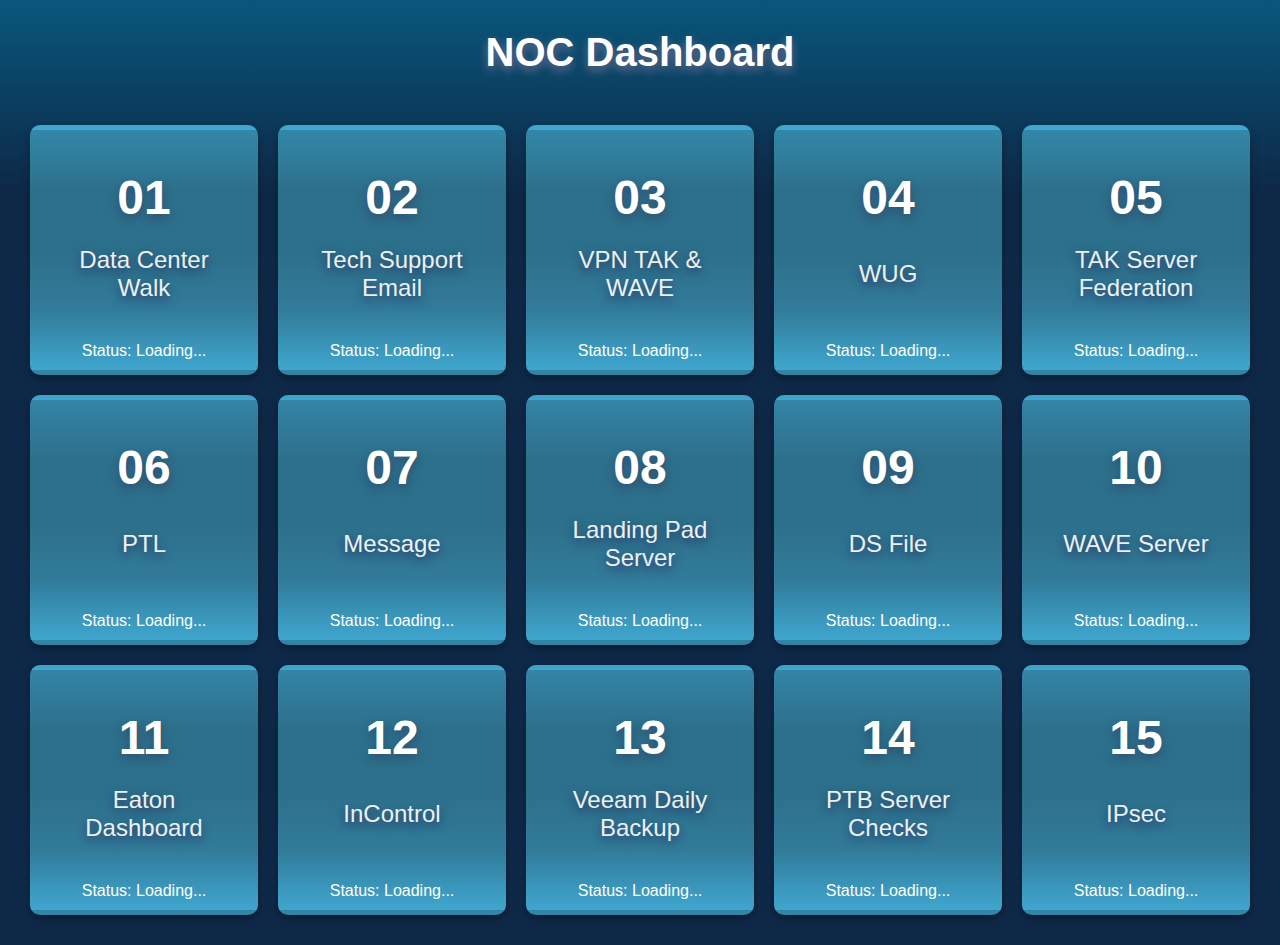
<file: index.html>
<!DOCTYPE html>
<html lang="en">

<head>
  <meta charset="UTF-8">
  <title>NOC Dashboard</title>
  <link rel="icon" type="image/x-icon" href="/images/dave.ico">
  <style>
    /* Existing styles remain unchanged */
    body {
      font-family: Helvetica;
      margin: 30px;
      background-image: linear-gradient(#08577b, #0e2948, #0e2948, #0e2948, #0e2948, #0e2948);
      color: white;
    }

    h1 {
      text-align: center;
      font-size: 40px;
      margin-bottom: 30px;
      text-shadow: 0 4px 10px #736f92;
    }

    .tile-grid {
      display: grid;
      grid-template-columns: repeat(5, 1fr);
      gap: 20px;
      max-width: 2000px;
      margin: 0 auto;
      margin-bottom: 20px;
    }

    .tile {
      background-image: linear-gradient(to bottom, #3a96b8d7, #337d97d7, #337d97d7, #388ba9d7, #49bee8d7);
      min-height: 200px;
      border: 5px solid transparent;
      border-radius: 10px;
      padding: 30px;
      padding-bottom: 10px;
      font-size: 20px;
      text-align: center;
      cursor: pointer;
      transition: background-color 0.3s ease;
      box-shadow: 0 4px 10px rgba(0, 0, 0, 0.3);
      display: flex;
      flex-direction: column;
      justify-content: space-between;
    }

    .tile-title {
      margin: 10px;
      font-size: 3rem;
      font-weight: bold;
      text-shadow: 0 4px 10px #33235273;
    }

    .tile-body {
      font-size: 1.5rem;
      opacity: 0.9;
      vertical-align: middle;
      text-shadow: 0 4px 10px #2a0747a2;
    }

    .tile-status {
      font-size: 1rem;
      padding-top: 30px;
    }

    .tile:hover {
      background-color: #5883a1;
    }

    a {
      text-decoration: none;
      color: inherit;
      display: block;
    }

    .true {
      border-color: #2ecc71;
      box-shadow: 0 0 10px #2ecc71;
      background-color: #2ecc71;
    }

    .bad {
      border-color: #e74c3c;
      box-shadow: 0 0 10px #e74c3c;
      background-color: #e74c3c;
    }

    .false {
      border-color: #f1c40f;
      box-shadow: 0 0 10px #f1c40f;
      background-color: #f1c40f;
    }

    .form-popup {
      display: none;
      position: fixed;
      top: 50%;
      left: 50%;
      transform: translate(-50%, -50%);
      background: white;
      color: black;
      padding: 30px;
      border-radius: 10px;
      width: 800px;
      height: 300px;
      z-index: 999;
      box-shadow: 0 5px 15px rgba(0, 0, 0, 0.4);
    }

    .form-popup h2 {
      margin-top: 0;
      text-align: center;
    }

    .form-popup label {
      display: block;
      margin-top: 15px;
      font-size: 1.1rem;
    }

    .form-popup textarea {
      width: 100%;
      padding: 10px;
      font-size: 1rem;
      margin-top: 5px;
    }

    .form-buttons {
      display: flex;
      justify-content: center;
      gap: 10px;
      margin-top: 20px;
    }

    .form-buttons button {
      padding: 10px 20px;
      font-size: 1rem;
      border: none;
      border-radius: 5px;
      cursor: pointer;
      transition: background-color 0.3s ease;
    }

    .form-buttons .submit {
      background-color: #08577b;
      color: white;
    }

    .form-buttons .submit:hover {
      background-color: #0c729e;
    }

    .form-buttons .close {
      background-color: #ccc;
    }

    .form-buttons .close:hover {
      background-color: #eee;
    }

    #message {
      text-align: center;
      font-weight: bold;
      margin-top: 15px;
    }

    .modal-backdrop {
      display: none;
      position: fixed;
      top: 0;
      left: 0;
      width: 100%;
      height: 100%;
      background: rgba(0, 0, 0, 0.5);
      z-index: 998;
    }
  </style>
</head>

<body>
  <div class="modal-backdrop" id="modalBackdrop"></div>
  <h1>NOC Dashboard</h1>
  <div class="tile-grid" id="tileGrid"></div>

  <!-- Row One -->
  <div class="tile-grid">
    <div class="tile" id="01" onclick="openModal('01', 'Data Center Walk')">
      <div class="tile-title">01</div>
      <div class="tile-body">Data Center Walk</div>
      <div class="tile-status">Status: Loading...</div>
    </div>
    <!-- Other tiles remain the same, update onclick to use openModal -->
    <div class="tile" id="02" onclick="openModal('02', 'Tech Support Email')">
      <div class="tile-title">02</div>
      <div class="tile-body">Tech Support Email</div>
      <div class="tile-status">Status: Loading...</div>
    </div>
    <div class="tile" id="03" onclick="openModal('03', 'VPN TAK & WAVE')">
      <div class="tile-title">03</div>
      <div class="tile-body">VPN TAK & WAVE</div>
      <div class="tile-status">Status: Loading...</div>
    </div>
    <div class="tile" id="04" onclick="openModal('04', 'WUG')">
      <div class="tile-title">04</div>
      <div class="tile-body">WUG</div>
      <div class="tile-status">Status: Loading...</div>
    </div>
    <div class="tile" id="05" onclick="openModal('05', 'TAK Server Federation')">
      <div class="tile-title">05</div>
      <div class="tile-body">TAK Server Federation</div>
      <div class="tile-status">Status: Loading...</div>
    </div>
  </div>

  <!-- Row Two -->
  <div class="tile-grid">
    <div class="tile" id="06" onclick="openModal('06', 'PTL')">
      <div class="tile-title">06</div>
      <div class="tile-body">PTL</div>
      <div class="tile-status">Status: Loading...</div>
    </div>
    <div class="tile" id="07" onclick="openModal('07', 'Message')">
      <div class="tile-title">07</div>
      <div class="tile-body">Message</div>
      <div class="tile-status">Status: Loading...</div>
    </div>
    <div class="tile" id="08" onclick="openModal('08', 'Landing Pad Server')">
      <div class="tile-title">08</div>
      <div class="tile-body">Landing Pad Server</div>
      <div class="tile-status">Status: Loading...</div>
    </div>
    <div class="tile" id="09" onclick="openModal('09', 'DS File')">
      <div class="tile-title">09</div>
      <div class="tile-body">DS File</div>
      <div class="tile-status">Status: Loading...</div>
    </div>
    <div class="tile" id="10" onclick="openModal('10', 'WAVE Server')">
      <div class="tile-title">10</div>
      <div class="tile-body">WAVE Server</div>
      <div class="tile-status">Status: Loading...</div>
    </div>
  </div>

  <!-- Row Three -->
  <div class="tile-grid">
    <div class="tile" id="11" onclick="openModal('11', 'Eaton Dashboard')">
      <div class="tile-title">11</div>
      <div class="tile-body">Eaton Dashboard</div>
      <div class="tile-status">Status: Loading...</div>
    </div>
    <div class="tile" id="12" onclick="openModal('12', 'InControl')">
      <div class="tile-title">12</div>
      <div class="tile-body">InControl</div>
      <div class="tile-status">Status: Loading...</div>
    </div>
    <div class="tile" id="13" onclick="openModal('13', 'Veeam Daily Backup')">
      <div class="tile-title">13</div>
      <div class="tile-body">Veeam Daily Backup</div>
      <div class="tile-status">Status: Loading...</div>
    </div>
    <div class="tile" id="14" onclick="openModal('14', 'PTB Server Checks')">
      <div class="tile-title">14</div>
      <div class="tile-body">PTB Server Checks</div>
      <div class="tile-status">Status: Loading...</div>
    </div>
    <div class="tile" id="15" onclick="openModal('15', 'IPsec')">
      <div class="tile-title">15</div>
      <div class="tile-body">IPsec</div>
      <div class="tile-status">Status: Loading...</div>
    </div>
  </div>

  <!-- Modal Form -->
  <div id="formModal" class="form-popup">
    <form id="modalForm" class="form-container">
      <h2 id="modalTitle">Check</h2>
      <div id="formContent"></div>
      <div class="form-buttons">
        <button type="submit" class="submit">Submit</button>
        <button type="button" class="close" onclick="closeModal()">Close</button>
      </div>
      <div id="message"></div>
    </form>
  </div>

  <script>
    const CSV_URL = "https://docs.google.com/spreadsheets/d/e/2PACX-1vRVOcAqswtmyk_vtsIiOeBy6zwv_jT4pxx_UOBlcsr-n4cxa0PnFluIvTP_E9yXk3nCB-SLWi_cOSiW/pub?output=csv";
    const SCRIPT_URL = "https://script.google.com/macros/s/AKfycbxuQKu1YOgZvkhwhnOTdqAEnUMFCm7SkKziz6iqAU3YF4eyjHKglIONFgYLkMFo6X6-Tw/exec";

    // Function to update tile statuses
    function updateTileStatuses() {
      fetch(CSV_URL)
        .then(response => response.text())
        .then(data => {
          const rows = data.trim().split("\n").slice(1); // Skip header
          rows.forEach(row => {
            const [checkNum, statusRaw, notes, timestamp] = row.split(",");
            const status = statusRaw?.trim().toLowerCase();
            const tileId = `${checkNum.padStart(2, "0")}`;

            const tile = document.getElementById(tileId);
            if (tile) {
              // Remove previous status classes
              tile.classList.remove('true', 'false', 'bad', 'warning');
              // Add new status class
              if (status) tile.classList.add(status);
              const statusDiv = tile.querySelector(".tile-status");
              let statusName = "";
              if (status === "true") statusName = "Complete";
              else if (status === "false") statusName = "Incomplete";
              else if (status === "warning") statusName = "Warning";
              else if (status === "bad") statusName = "Error";
              else statusName = "N/A";
              if (statusDiv) statusDiv.textContent = `Status: ${statusName}`;
            }
          });
        })
        .catch(error => {
          console.error("CSV fetch error:", error);
        });
    }

    // Initial load of tile statuses
    updateTileStatuses();

    // Form content templates
    const formTemplates = {
      // Data Center Walkthrough Check
      '01': `
        <input type="hidden" name="checkNumber" value="01" />
        <div class="form-content">
          <label><input type="checkbox" name="Completed" value="TRUE"> Walkthrough Completed</label>
          <label>Comments:
            <textarea name="Notes" rows="3" style="width:100%;"></textarea>
          </label>
        </div>
      `,
      // Tech Support Email Check
      '02': `
        <input type="hidden" name="checkNumber" value="02" />
        <div class="form-content">
          <label><input type="checkbox" name="Completed" value="TRUE"> Email Check Completed</label>
          <label>Comments:
            <textarea name="Notes" rows="3" style="width:100%;"></textarea>
          </label>
        </div>
      `,
      // VPN TAK & WAVE Check
      '03': `
        <input type="hidden" name="checkNumber" value="03" />
        <div class="form-content">
          <label><input type="checkbox" name="Completed" value="TRUE">Check Completed</label>
          <label>Comments:
            <textarea name="Notes" rows="2" style="width:100%;"></textarea>
          </label>
        </div>
      `,
      // WUG Check
      '04': `
        <input type="hidden" name="checkNumber" value="04" />
        <div class="form-content">
          <label><input type="checkbox" name="Completed" value="TRUE">Check Completed</label>
          <label>Comments:
            <textarea name="Notes" rows="2" style="width:100%;"></textarea>
          </label>
        </div>
      `,
      // TAK Server Federation Check
      '05': `
        <input type="hidden" name="checkNumber" value="05" />
        <div class="form-content">
          <label><input type="checkbox" name="Completed" value="TRUE">Check Completed</label>
          <label>Comments:
            <textarea name="Notes" rows="2" style="width:100%;"></textarea>
          </label>
        </div>
      `,
      // PTL Check
      '06': `
        <input type="hidden" name="checkNumber" value="06" />
        <div class="form-content">
          <label><input type="checkbox" name="Completed" value="TRUE">Check Completed</label>
          <label>Comments:
            <textarea name="Notes" rows="2" style="width:100%;"></textarea>
          </label>
        </div>
      `,
      // Message Check
      '07': `
        <input type="hidden" name="checkNumber" value="07" />
        <div class="form-content">
          // <label><input type="checkbox" name="Completed" value="TRUE">Check Completed</label>
          <label style="padding-top: 10px;">Data:
            <div align="center" style="display: flex; gap: 20px; justify-content: center; padding-top: 10px;">
              <textarea name="Num 1" rows="1" placeholder="Total Device Count" style="width:21%; font-size:0.80rem;"></textarea>
              <textarea name="Num 2" rows="1" placeholder="Raw Messages"       style="width:21%; font-size:0.80rem;"></textarea>
              <textarea name="Num 3" rows="1" placeholder="Unique IMEIs"       style="width:21%; font-size:0.80rem;"></textarea>
              <textarea name="Num 4" rows="1" placeholder="Free Disk Space"    style="width:21%; font-size:0.80rem;"></textarea>
            </div>
          </label>
        </div>
      `,
      // Landing Pad Server Check
      '08': `
        <input type="hidden" name="checkNumber" value="08" />
        <div class="form-content">
          <label><input type="checkbox" name="Completed" value="TRUE"> Landing Pad Server Check Completed</label>
          <label>Comments:
            <textarea name="Notes" rows="3" style="width:100%;"></textarea>
          </label>
        </div>
        `,
      // DS File Check
      '09': `
        <input type="hidden" name="checkNumber" value="09" />
        <div class="form-content">
          <label><input type="checkbox" name="Completed" value="TRUE"> DS File Check Completed</label>
          <label>Comments:
            <textarea name="Notes" rows="3" style="width:100%;"></textarea>
          </label>
        </div>
        `,
      // WAVE Server Check
      '10': `
        <input type="hidden" name="checkNumber" value="10" />
        <div class="form-content">
          <label><input type="checkbox" name="Completed" value="TRUE"> WAVE Server Check Completed</label>
          <label>Comments:
            <textarea name="Notes" rows="3" style="width:100%;"></textarea>
          </label>
        </div>
        `,
      // Eaton Dashboard Check
      '11': `
        <input type="hidden" name="checkNumber" value="11" />
        <div class="form-content">
          <label><input type="checkbox" name="Completed" value="TRUE"> Eaton Dashboard Check Completed</label>
          <label>Comments:
            <textarea name="Notes" rows="3" style="width:100%;"></textarea>
          </label>
        </div>
        `,
      // InControl Check
      '12': `
        <input type="hidden" name="checkNumber" value="12" />
        <div class="form-content">
          <label><input type="checkbox" name="Completed" value="TRUE"> InControl Check Completed</label>
          <label>Comments:
            <textarea name="Notes" rows="3" style="width:100%;"></textarea>
          </label>
        </div>
        `,
      // Veeam Daily Backup Check
      '13': `
        <input type="hidden" name="checkNumber" value="13" />
        <div class="form-content">
          <label><input type="checkbox" name="Completed" value="TRUE"> Veeam Daily Backup Check Completed</label>
          <label>Comments:
            <textarea name="Notes" rows="3" style="width:100%;"></textarea>
          </label>
        </div>
        `,
      // PTB Server Checks
      '14': `
        <input type="hidden" name="checkNumber" value="14" />
        <div class="form-content">
          <label><input type="checkbox" name="Completed" value="TRUE"> PTB Server Check Completed</label>
          <label>Comments:
            <textarea name="Notes" rows="3" style="width:100%;"></textarea>
          </label>
        </div>
        `,
      // IPsec Check
      '15': `
        <input type="hidden" name="checkNumber" value="15" />
        <div class="form-content">
          <label><input type="checkbox" name="Completed" value="TRUE"> IPsec Check Completed</label>
          <label>Comments:
            <textarea name="Notes" rows="3" style="width:100%;"></textarea>
          </label>
        </div>
        `,
    };

    function openModal(checkNum, title) {
      const modal = document.getElementById('formModal');
      const modalTitle = document.getElementById('modalTitle');
      const formContent = document.getElementById('formContent');
      const backdrop = document.getElementById('modalBackdrop');

      modalTitle.textContent = `Check ${checkNum}: ${title}`;
      formContent.innerHTML = formTemplates[checkNum] || `<p>Form for check ${checkNum} not available.</p>`;
      modal.style.display = 'block';
      backdrop.style.display = 'block';
      document.getElementById('modalForm').reset();
      document.getElementById('message').textContent = '';
    }

    function closeModal() {
      const modal = document.getElementById('formModal');
      const backdrop = document.getElementById('modalBackdrop');
      modal.style.display = 'none';
      backdrop.style.display = 'none';
    }

    // Form submission
    const form = document.getElementById('modalForm');
    form.addEventListener('submit', async function (e) {
      e.preventDefault();
      const messageDiv = document.getElementById('message');
      const submitButton = form.querySelector('.submit');

      messageDiv.textContent = 'Submitting...';
      messageDiv.style.backgroundColor = 'beige';
      messageDiv.style.color = 'black';
      submitButton.disabled = true;

      try {
        const formData = new FormData(form);
        const formDataObj = {};

        for (let [key, value] of formData.entries()) {
          formDataObj[key] = value;
        }

        if (!formData.has('Completed')) {
          formDataObj['Completed'] = 'FALSE';
        }

        const now = new Date();
        formDataObj['Timestamp'] = now.toLocaleString();

        const response = await fetch(SCRIPT_URL, {
          redirect: 'follow',
          method: 'POST',
          body: JSON.stringify(formDataObj),
          headers: {
            'Content-Type': 'text/plain;charset=utf-8',
          },
        });

        const data = await response.json();

        if (data.status === 'success') {
          messageDiv.textContent = data.message || 'Data submitted successfully!';
          messageDiv.style.backgroundColor = '#48c78e';
          messageDiv.style.color = 'white';
          form.reset();
          setTimeout(() => {      // Close modal after a short delay
            closeModal();
            updateTileStatuses(); // Refresh tile statuses after submission
          }, 500);                // 500ms delay
        } else {
          throw new Error(data.message || 'Submission failed');
        }
      } catch (error) {
        console.error('Error:', error);
        messageDiv.textContent = 'Error: ' + error.message;
        messageDiv.style.backgroundColor = '#f14668';
        messageDiv.style.color = 'white';
      } finally {
        submitButton.disabled = false;
        setTimeout(() => {
          messageDiv.textContent = '';
        }, 4000);
      }
    });
  </script>
</body>

</html>
</file>
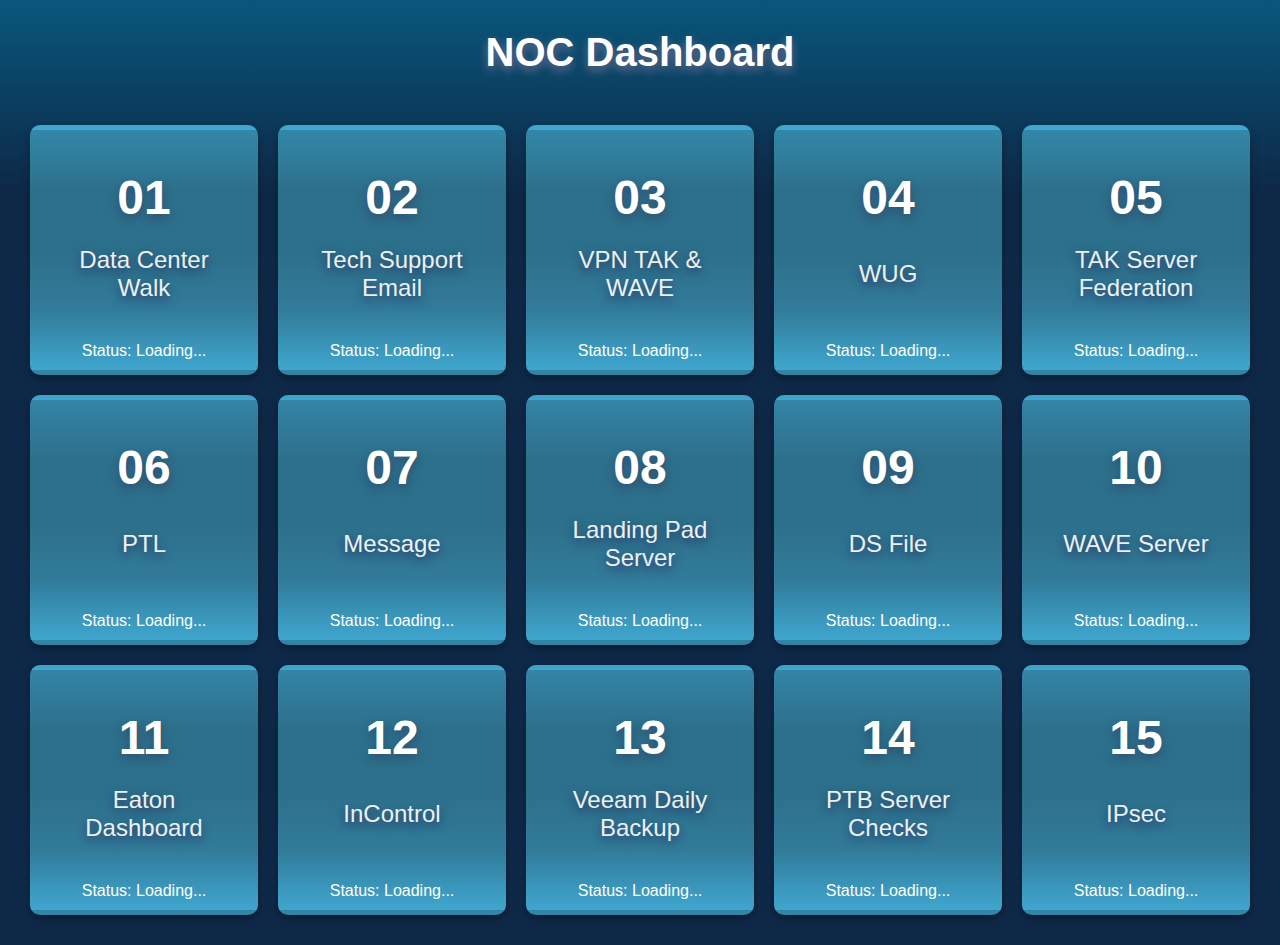
<file: index copy.html>
<!DOCTYPE html>
<html lang="en">

<head>
  <meta charset="UTF-8">
  <title>NOC Dashboard</title>
  <style>
    body {
      font-family: Helvetica;
      margin: 30px;
      background-image: linear-gradient(#08577b, #0e2948, #0e2948, #0e2948, #0e2948, #0e2948);
      color: white;
    }

    h1 {
      text-align: center;
      font-size: 40px;
      margin-bottom: 30px;
      text-shadow: 0 4px 10px #736f92;
    }

    .tile-grid {
      display: grid;
      grid-template-columns: repeat(5, 1fr);
      gap: 20px;
      max-width: 2000px;
      margin: 0 auto;
      margin-bottom: 20px;
    }

    .tile {
      background-image: linear-gradient(to bottom, #3a96b8d7, #337d97d7, #337d97d7, #388ba9d7, #49bee8d7);
      min-height: 200px;
      border: 5px solid transparent;
      border-radius: 10px;
      padding: 30px;
      padding-bottom: 10px;
      font-size: 20px;
      text-align: center;
      cursor: pointer;
      transition: background-color 0.3s ease;
      box-shadow: 0 4px 10px rgba(0, 0, 0, 0.3);
      /* spacing */
      display: flex;
      flex-direction: column;
      justify-content: space-between;
    }

    .tile-title {
      margin: 10px;
      font-size: 3rem;
      font-weight: bold;
      text-shadow: 0 4px 10px #33235273;
    }

    .tile-body {
      font-size: 1.5rem;
      opacity: 0.9;
      vertical-align: middle;
      text-shadow: 0 4px 10px #2a0747a2;
    }

    .tile-status {
      font-size: 1rem;
      padding-top: 30px;
    }

    .tile:hover {
      background-color: #5883a1;
    }

    a {
      text-decoration: none;
      color: inherit;
      display: block;
    }

    .good {
      border-color: #2ecc71;
      box-shadow: 0 0 10px #2ecc71;
      background-color: #2ecc71;
    }

    .bad {
      border-color: #e74c3c;
      box-shadow: 0 0 10px #e74c3c;
      background-color: #e74c3c;
    }

    .warning {
      border-color: #f1c40f;
      box-shadow: 0 0 10px #f1c40f;
      background-color: #f1c40f;
    }

    .form-popup {
      display: none;
      position: fixed;
      top: 50%;
      left: 50%;
      transform: translate(-50%, -50%);
      background: white;
      color: black;
      padding: 30px;
      border-radius: 10px;
      width: 500px;
      z-index: 999;
      box-shadow: 0 5px 15px rgba(0, 0, 0, 0.4);
    }

    .form-popup h2 {
      margin-top: 0;
      text-align: center;
    }

    .form-popup label {
      display: block;
      margin-top: 15px;
      font-size: 1.1rem;
    }

    .form-popup textarea {
      width: 100%;
      padding: 10px;
      font-size: 1rem;
      margin-top: 5px;
    }

    .form-buttons {
      display: flex;
      justify-content: center;
      gap: 10px;
      margin-top: 20px;
    }

    .form-buttons button {
      padding: 10px 20px;
      font-size: 1rem;
      border: none;
      border-radius: 5px;
      cursor: pointer;
    }

    .form-buttons .submit {
      background-color: #08577b;
      color: white;
    }

    .form-buttons .close {
      background-color: #ccc;
    }

    #message {
      text-align: center;
      font-weight: bold;
      margin-top: 15px;
    }
  </style>
</head>

<body>

  <h1>NOC Dashboard</h1>
  <div class="tile-grid" id="tileGrid"></div>

  <div class="tile-grid">
    <div class="tile" id="01" onclick="openPopup('check01.html')">
      <div class="tile-title">01</div>
      <div class="tile-body">Data Center Walk</div>
      <div class="tile-status">Status: Loading...</div>
    </div>

    <div class="tile" id="02" onclick="openPopup('check02.html')">
      <div class="tile-title">02</div>
      <div class="tile-body">Tech Support Email</div>
      <div class="tile-status">Status: Loading...</div>
    </div>

    <div class="tile" id="03" onclick="openPopup('check03.html')">
      <div class="tile-title">03</div>
      <div class="tile-body">VPN TAK & WAVE</div>
      <div class="tile-status">Status: Loading...</div>
    </div>

    <div class="tile" id="04" onclick="openPopup('check04.html')">
      <div class="tile-title">04</div>
      <div class="tile-body">WUG</div>
      <div class="tile-status">Status: Loading...</div>
    </div>

    <div class="tile" id="05" onclick="openPopup('check05.html')">
      <div class="tile-title">05</div>
      <div class="tile-body">TAK Server Federation</div>
      <div class="tile-status">Status: Loading...</div>
    </div>
  </div>

  <!--Row Two-->
  <div class="tile-grid">
    <div class="tile" id="06" onclick="openPopup('check06.html')">
      <div class="tile-title">06</div>
      <div class="tile-body">PTL</div>
      <div class="tile-status">Status: Loading...</div>
    </div>

    <div class="tile" id="07" onclick="openPopup('check07.html')">
      <div class="tile-title">07</div>
      <div class="tile-body">Message</div>
      <div class="tile-status">Status: Loading...</div>
    </div>

    <div class="tile" id="08" onclick="openPopup('check08.html')">
      <div class="tile-title">08</div>
      <div class="tile-body">Landing Pad Server</div>
      <div class="tile-status">Status: Loading...</div>
    </div>

    <div class="tile" id="09" onclick="openPopup('check09.html')">
      <div class="tile-title">09</div>
      <div class="tile-body">DS File</div>
      <div class="tile-status">Status: Loading...</div>
    </div>

    <div class="tile" id="10" onclick="openPopup('check10.html')">
      <div class="tile-title">10</div>
      <div class="tile-body">WAVE Server</div>
      <div class="tile-status">Status: Loading...</div>
    </div>
  </div>

  <!--Row Three-->
  <div class="tile-grid">
    <div class="tile" id="11" onclick="openPopup('check11.html')">
      <div class="tile-title">11</div>
      <div class="tile-body">Eaton Dashboard</div>
      <div class="tile-status">Status: Loading...</div>
    </div>

    <div class="tile" id="12" onclick="openPopup('check12.html')">
      <div class="tile-title">12</div>
      <div class="tile-body">InControl</div>
      <div class="tile-status">Status: Loading...</div>
    </div>

    <div class="tile" id="13" onclick="openPopup('check13.html')">
      <div class="tile-title">13</div>
      <div class="tile-body">Veeam Daily Backup</div>
      <div class="tile-status">Status: Loading...</div>
    </div>

    <div class="tile" id="14" onclick="openPopup('check14.html')">
      <div class="tile-title">14</div>
      <div class="tile-body">PTB Server Checks</div>
      <div class="tile-status">Status: Loading...</div>
    </div>

    <div class="tile" id="15" onclick="openPopup('check15.html')">
      <div class="tile-title">15</div>
      <div class="tile-body">IPsec</div>
      <div class="tile-status">Status: Loading...</div>
    </div>
  </div>

  <script>
    const CSV_URL = "https://docs.google.com/spreadsheets/d/e/2PACX-1vRVOcAqswtmyk_vtsIiOeBy6zwv_jT4pxx_UOBlcsr-n4cxa0PnFluIvTP_E9yXk3nCB-SLWi_cOSiW/pub?output=csv";
    const SCRIPT_URL = "https://script.google.com/macros/s/AKfycbxuQKu1YOgZvkhwhnOTdqAEnUMFCm7SkKziz6iqAU3YF4eyjHKglIONFgYLkMFo6X6-Tw/exec";

    // Populate tile status from CSV
    fetch(CSV_URL)
      .then(response => response.text())
      .then(data => {
        const rows = data.trim().split("\n").slice(1); // Skip header
        rows.forEach(row => {
          const [checkNum, statusRaw, notes, timestamp] = row.split(",");
          const status = statusRaw?.trim().toLowerCase();
          const tileId = `${checkNum.padStart(2, "0")}`;

          const tile = document.getElementById(tileId);
          if (tile) {
            if (status) tile.classList.add(status);
            const statusDiv = tile.querySelector(".tile-status");
            if (statusDiv) statusDiv.textContent = `Status: ${status || "N/A"}`;
          }
        });
      })
      .catch(error => {
        console.error("CSV fetch error:", error);
      });

    // Open a form popup (new window)
    function openPopup(formFile) {
      const popup = window.open(formFile, '_blank', 'width=700,height=600');
      if (!popup) {
        alert("Popup blocked! Please allow popups for this site.");
      }
    }
  </script>


  <!-- Popup Form -->
  <div id="form01" class="form-popup">
    <form class="form-container" onsubmit="submitForm(event, 'form01')">
      <h2>Check 01: Data Center Walk</h2>

      <div class="form-content">
        <label><input type="checkbox" name="completed"> Walkthrough Completed</label>
        <label> Comments:
          <textarea name="comments" rows="3" style="width:100%;"></textarea>
        </label>
      </div>

      <div class="form-buttons">
        <button type="submit">Submit</button>
        <button type="button" onclick="closeForm('form01')">Close</button>
      </div>

    </form>
  </div>


</body>

</html>
</file>
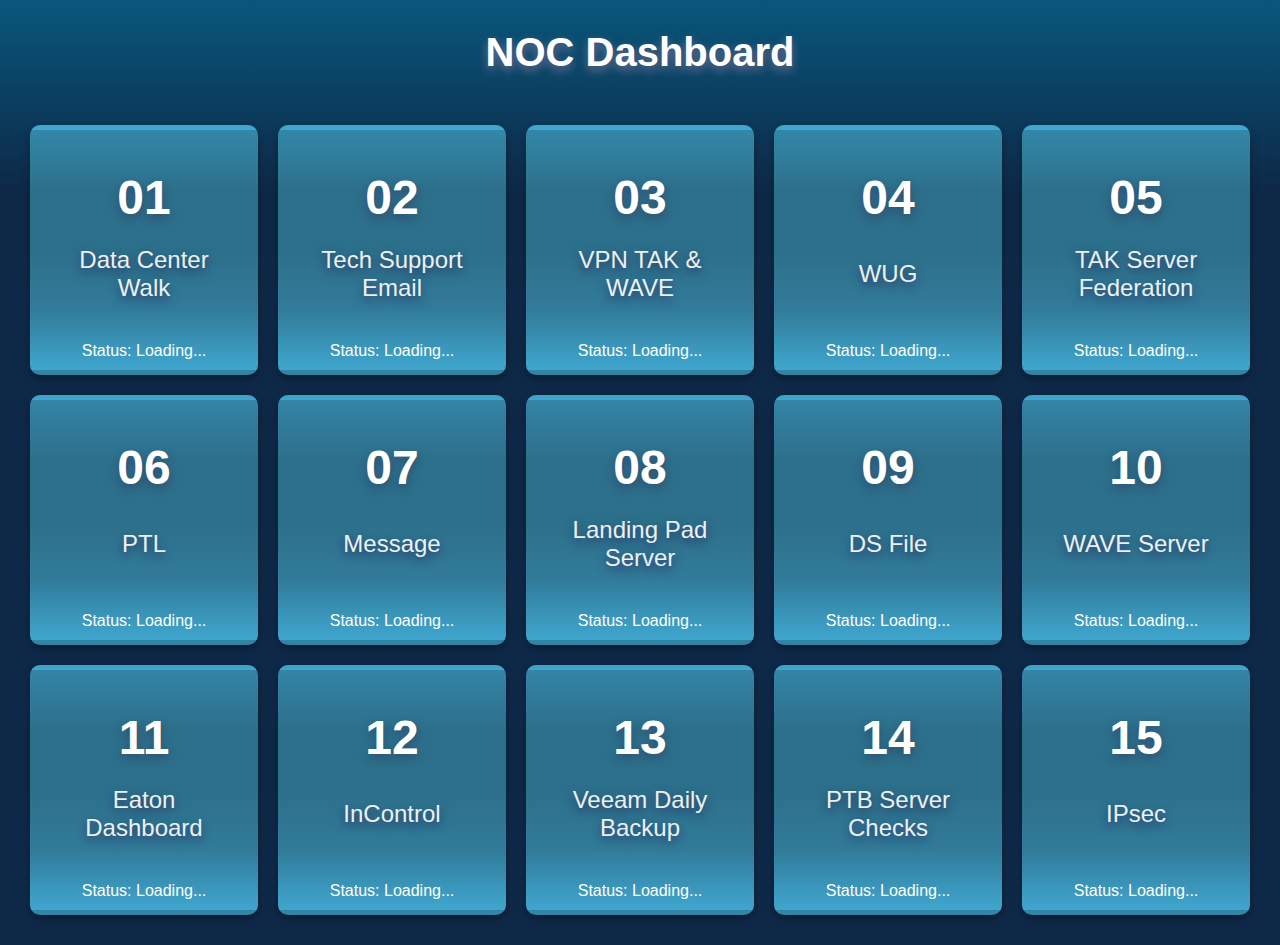
<file: index-modal.html>
<!DOCTYPE html>
<html lang="en">

<head>
  <meta charset="UTF-8">
  <title>NOC Dashboard</title>
  <link rel="icon" type="image/x-icon" href="/images/dave.ico">
  <style>
    /* Existing styles remain unchanged */
    body {
      font-family: Helvetica;
      margin: 30px;
      background-image: linear-gradient(#08577b, #0e2948, #0e2948, #0e2948, #0e2948, #0e2948);
      color: white;
    }

    h1 {
      text-align: center;
      font-size: 40px;
      margin-bottom: 30px;
      text-shadow: 0 4px 10px #736f92;
    }

    .tile-grid {
      display: grid;
      grid-template-columns: repeat(5, 1fr);
      gap: 20px;
      max-width: 2000px;
      margin: 0 auto;
      margin-bottom: 20px;
    }

    .tile {
      background-image: linear-gradient(to bottom, #3a96b8d7, #337d97d7, #337d97d7, #388ba9d7, #49bee8d7);
      min-height: 200px;
      border: 5px solid transparent;
      border-radius: 10px;
      padding: 30px;
      padding-bottom: 10px;
      font-size: 20px;
      text-align: center;
      cursor: pointer;
      transition: background-color 0.3s ease;
      box-shadow: 0 4px 10px rgba(0, 0, 0, 0.3);
      display: flex;
      flex-direction: column;
      justify-content: space-between;
    }

    .tile-title {
      margin: 10px;
      font-size: 3rem;
      font-weight: bold;
      text-shadow: 0 4px 10px #33235273;
    }

    .tile-body {
      font-size: 1.5rem;
      opacity: 0.9;
      vertical-align: middle;
      text-shadow: 0 4px 10px #2a0747a2;
    }

    .tile-status {
      font-size: 1rem;
      padding-top: 30px;
    }

    .tile:hover {
      background-color: #5883a1;
    }

    a {
      text-decoration: none;
      color: inherit;
      display: block;
    }

    .true {
      border-color: #2ecc71;
      box-shadow: 0 0 10px #2ecc71;
      background-color: #2ecc71;
    }

    .bad {
      border-color: #e74c3c;
      box-shadow: 0 0 10px #e74c3c;
      background-color: #e74c3c;
    }

    .false {
      border-color: #f1c40f;
      box-shadow: 0 0 10px #f1c40f;
      background-color: #f1c40f;
    }

    .form-popup {
      display: none;
      position: fixed;
      top: 50%;
      left: 50%;
      transform: translate(-50%, -50%);
      background: white;
      color: black;
      padding: 30px;
      border-radius: 10px;
      width: 500px;
      z-index: 999;
      box-shadow: 0 5px 15px rgba(0, 0, 0, 0.4);
    }

    .form-popup h2 {
      margin-top: 0;
      text-align: center;
    }

    .form-popup label {
      display: block;
      margin-top: 15px;
      font-size: 1.1rem;
    }

    .form-popup textarea {
      width: 100%;
      padding: 10px;
      font-size: 1rem;
      margin-top: 5px;
    }

    .form-buttons {
      display: flex;
      justify-content: center;
      gap: 10px;
      margin-top: 20px;
    }

    .form-buttons button {
      padding: 10px 20px;
      font-size: 1rem;
      border: none;
      border-radius: 5px;
      cursor: pointer;
    }

    .form-buttons .submit {
      background-color: #08577b;
      color: white;
    }

    .form-buttons .close {
      background-color: #ccc;
    }

    #message {
      text-align: center;
      font-weight: bold;
      margin-top: 15px;
    }

    /* Add backdrop for modal */
    .modal-backdrop {
      display: none;
      position: fixed;
      top: 0;
      left: 0;
      width: 100%;
      height: 100%;
      background: rgba(0, 0, 0, 0.5);
      z-index: 998;
    }
  </style>
</head>

<body>
  <div class="modal-backdrop" id="modalBackdrop"></div>
  <h1>NOC Dashboard</h1>
  <div class="tile-grid" id="tileGrid"></div>

  <!-- Row One -->
  <div class="tile-grid">
    <div class="tile" id="01" onclick="openModal('01', 'Data Center Walk')">
      <div class="tile-title">01</div>
      <div class="tile-body">Data Center Walk</div>
      <div class="tile-status">Status: Loading...</div>
    </div>
    <!-- Other tiles remain the same, update onclick to use openModal -->
    <div class="tile" id="02" onclick="openModal('02', 'Tech Support Email')">
      <div class="tile-title">02</div>
      <div class="tile-body">Tech Support Email</div>
      <div class="tile-status">Status: Loading...</div>
    </div>
    <div class="tile" id="03" onclick="openModal('03', 'VPN TAK & WAVE')">
      <div class="tile-title">03</div>
      <div class="tile-body">VPN TAK & WAVE</div>
      <div class="tile-status">Status: Loading...</div>
    </div>
    <div class="tile" id="04" onclick="openModal('04', 'WUG')">
      <div class="tile-title">04</div>
      <div class="tile-body">WUG</div>
      <div class="tile-status">Status: Loading...</div>
    </div>
    <div class="tile" id="05" onclick="openModal('05', 'TAK Server Federation')">
      <div class="tile-title">05</div>
      <div class="tile-body">TAK Server Federation</div>
      <div class="tile-status">Status: Loading...</div>
    </div>
  </div>

  <!-- Row Two -->
  <div class="tile-grid">
    <div class="tile" id="06" onclick="openModal('06', 'PTL')">
      <div class="tile-title">06</div>
      <div class="tile-body">PTL</div>
      <div class="tile-status">Status: Loading...</div>
    </div>
    <div class="tile" id="07" onclick="openModal('07', 'Message')">
      <div class="tile-title">07</div>
      <div class="tile-body">Message</div>
      <div class="tile-status">Status: Loading...</div>
    </div>
    <div class="tile" id="08" onclick="openModal('08', 'Landing Pad Server')">
      <div class="tile-title">08</div>
      <div class="tile-body">Landing Pad Server</div>
      <div class="tile-status">Status: Loading...</div>
    </div>
    <div class="tile" id="09" onclick="openModal('09', 'DS File')">
      <div class="tile-title">09</div>
      <div class="tile-body">DS File</div>
      <div class="tile-status">Status: Loading...</div>
    </div>
    <div class="tile" id="10" onclick="openModal('10', 'WAVE Server')">
      <div class="tile-title">10</div>
      <div class="tile-body">WAVE Server</div>
      <div class="tile-status">Status: Loading...</div>
    </div>
  </div>

  <!-- Row Three -->
  <div class="tile-grid">
    <div class="tile" id="11" onclick="openModal('11', 'Eaton Dashboard')">
      <div class="tile-title">11</div>
      <div class="tile-body">Eaton Dashboard</div>
      <div class="tile-status">Status: Loading...</div>
    </div>
    <div class="tile" id="12" onclick="openModal('12', 'InControl')">
      <div class="tile-title">12</div>
      <div class="tile-body">InControl</div>
      <div class="tile-status">Status: Loading...</div>
    </div>
    <div class="tile" id="13" onclick="openModal('13', 'Veeam Daily Backup')">
      <div class="tile-title">13</div>
      <div class="tile-body">Veeam Daily Backup</div>
      <div class="tile-status">Status: Loading...</div>
    </div>
    <div class="tile" id="14" onclick="openModal('14', 'PTB Server Checks')">
      <div class="tile-title">14</div>
      <div class="tile-body">PTB Server Checks</div>
      <div class="tile-status">Status: Loading...</div>
    </div>
    <div class="tile" id="15" onclick="openModal('15', 'IPsec')">
      <div class="tile-title">15</div>
      <div class="tile-body">IPsec</div>
      <div class="tile-status">Status: Loading...</div>
    </div>
  </div>

  <!-- Modal Form -->
  <div id="formModal" class="form-popup">
    <form id="modalForm" class="form-container">
      <h2 id="modalTitle">Check</h2>
      <div id="formContent"></div>
      <div class="form-buttons">
        <button type="submit" class="submit">Submit</button>
        <button type="button" class="close" onclick="closeModal()">Close</button>
      </div>
      <div id="message"></div>
    </form>
  </div>

  <script>
    const CSV_URL = "https://docs.google.com/spreadsheets/d/e/2PACX-1vRVOcAqswtmyk_vtsIiOeBy6zwv_jT4pxx_UOBlcsr-n4cxa0PnFluIvTP_E9yXk3nCB-SLWi_cOSiW/pub?output=csv";
    const SCRIPT_URL = "https://script.google.com/macros/s/AKfycbxuQKu1YOgZvkhwhnOTdqAEnUMFCm7SkKziz6iqAU3YF4eyjHKglIONFgYLkMFo6X6-Tw/exec";

    // Populate tile status from CSV
    fetch(CSV_URL)
      .then(response => response.text())
      .then(data => {
        const rows = data.trim().split("\n").slice(1); // Skip header
        rows.forEach(row => {
          const [checkNum, statusRaw, notes, timestamp] = row.split(",");
          const status = statusRaw?.trim().toLowerCase();
          const tileId = `${checkNum.padStart(2, "0")}`;

          const tile = document.getElementById(tileId);
          if (tile) {
            if (status) tile.classList.add(status);
            const statusDiv = tile.querySelector(".tile-status");
            var statusName = "";
            if (status == "true") statusName = "Complete";
            else if (status == "false") statusName = "Incomplete";
            else if (status == "warning") statusName = "Warning";
            else statusName = "N/A";
            if (statusDiv) statusDiv.textContent = `Status: ${statusName}`;
          }
        });
      })
      .catch(error => {
        console.error("CSV fetch error:", error);
      });

    // Form content templates (for simplicity, only check 01 is shown; add others similarly)
    const formTemplates = {
      '01': `
        <input type="hidden" name="checkNumber" value="01" />
        <div class="form-content">
          <label><input type="checkbox" name="Completed" value="TRUE"> Walkthrough Completed</label>
          <label>Comments:
            <textarea name="Notes" rows="3" style="width:100%;"></textarea>
          </label>
        </div>
      `,
      // Add templates for other checks (02, 03, etc.) here
      '02': `
        <input type="hidden" name="checkNumber" value="02" />
        <div class="form-content">
          <label><input type="checkbox" name="Completed" value="TRUE"> Email Check Completed</label>
          <label>Comments:
            <textarea name="Notes" rows="3" style="width:100%;"></textarea>
          </label>
        </div>
      `,
      // Continue for other checks...
    };

    function openModal(checkNum, title) {
      const modal = document.getElementById('formModal');
      const modalTitle = document.getElementById('modalTitle');
      const formContent = document.getElementById('formContent');
      const backdrop = document.getElementById('modalBackdrop');

      // Set modal title
      modalTitle.textContent = `Check ${checkNum}: ${title}`;

      // Load form content
      formContent.innerHTML = formTemplates[checkNum] || `<p>Form for check ${checkNum} not available.</p>`;

      // Show modal and backdrop
      modal.style.display = 'block';
      backdrop.style.display = 'block';

      // Reset form and message
      document.getElementById('modalForm').reset();
      document.getElementById('message').textContent = '';
    }

    function closeModal() {
      const modal = document.getElementById('formModal');
      const backdrop = document.getElementById('modalBackdrop');
      modal.style.display = 'none';
      backdrop.style.display = 'none';
    }

    // Form submission
    const form = document.getElementById('modalForm');
    form.addEventListener('submit', async function (e) {
      e.preventDefault();
      const messageDiv = document.getElementById('message');
      const submitButton = form.querySelector('.submit');

      messageDiv.textContent = 'Submitting...';
      messageDiv.style.backgroundColor = 'beige';
      messageDiv.style.color = 'black';
      submitButton.disabled = true;

      try {
        const formData = new FormData(form);
        const formDataObj = {};

        // Convert FormData to object
        for (let [key, value] of formData.entries()) {
          formDataObj[key] = value;
        }

        // Default status to false if not checked
        if (!formData.has('Completed')) {
          formDataObj['Completed'] = 'FALSE';
        }

        const now = new Date();
        formDataObj['Timestamp'] = now.toLocaleString();

        // Submit form data
        const response = await fetch(SCRIPT_URL, {
          redirect: 'follow',
          method: 'POST',
          body: JSON.stringify(formDataObj),
          headers: {
            'Content-Type': 'text/plain;charset=utf-8',
          },
        });

        const data = await response.json();

        if (data.status === 'success') {
          messageDiv.textContent = data.message || 'Data submitted successfully!';
          messageDiv.style.backgroundColor = '#48c78e';
          messageDiv.style.color = 'white';
          form.reset();
          setTimeout(closeModal, 2000); // Close modal after 2 seconds
        } else {
          throw new Error(data.message || 'Submission failed');
        }
      } catch (error) {
        console.error('Error:', error);
        messageDiv.textContent = 'Error: ' + error.message;
        messageDiv.style.backgroundColor = '#f14668';
        messageDiv.style.color = 'white';
      } finally {
        submitButton.disabled = false;
        setTimeout(() => {
          messageDiv.textContent = '';
        }, 4000);
      }
    });
  </script>
</body>

</html>
</file>
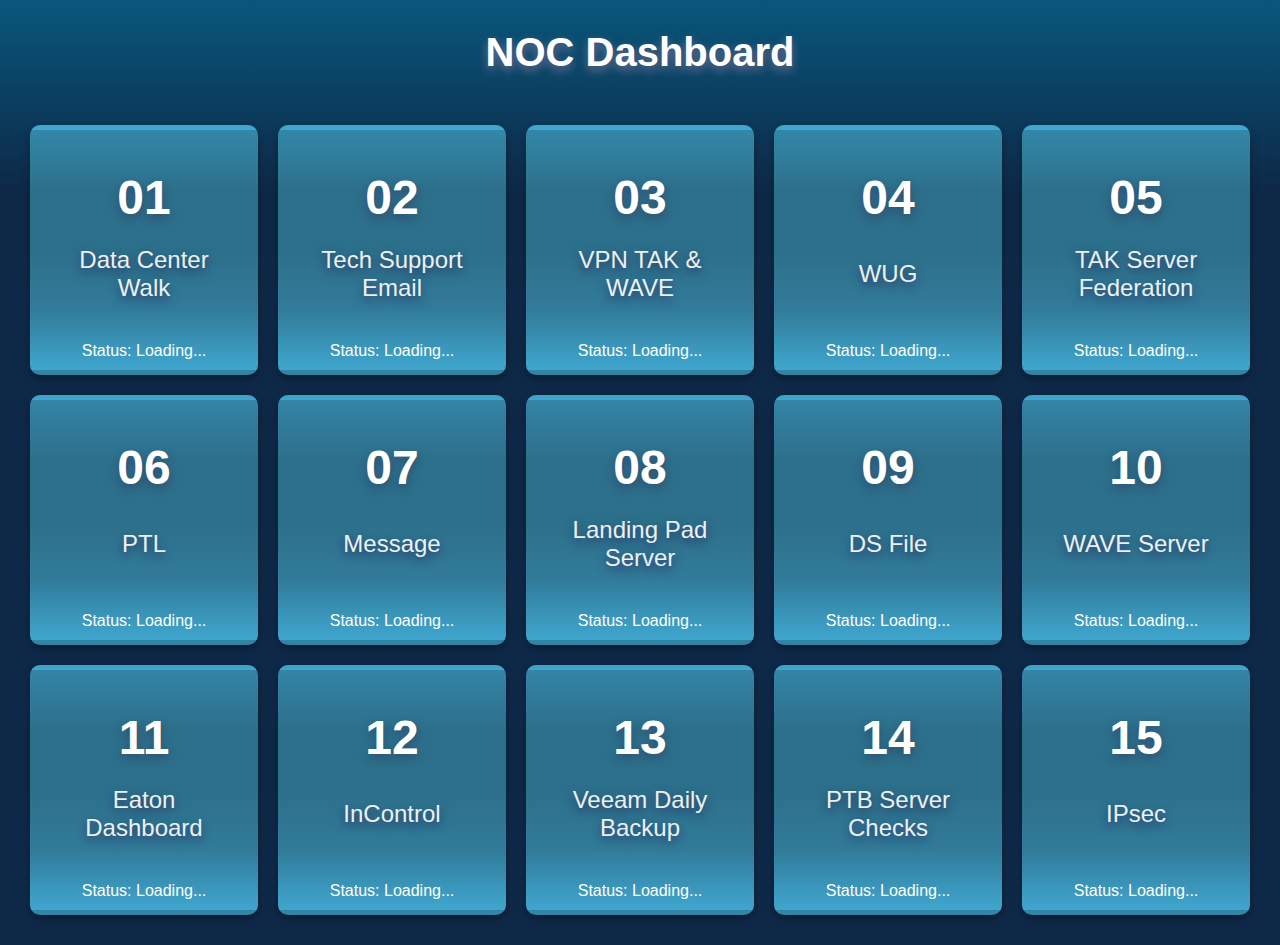
<file: index-old.html>
<!DOCTYPE html>
<html lang="en">

<head>
  <meta charset="UTF-8">
  <title>NOC Dashboard</title>
  <link rel="icon" type="image/x-icon" href="/images/dave.ico">
  <style>
    body {
      font-family: Helvetica;
      margin: 30px;
      background-image: linear-gradient(#08577b, #0e2948, #0e2948, #0e2948, #0e2948, #0e2948);
      color: white;
    }

    h1 {
      text-align: center;
      font-size: 40px;
      margin-bottom: 30px;
      text-shadow: 0 4px 10px #736f92;
    }

    .tile-grid {
      display: grid;
      grid-template-columns: repeat(5, 1fr);
      gap: 20px;
      max-width: 2000px;
      margin: 0 auto;
      margin-bottom: 20px;
    }

    .tile {
      background-image: linear-gradient(to bottom, #3a96b8d7, #337d97d7, #337d97d7, #388ba9d7, #49bee8d7);
      min-height: 200px;
      border: 5px solid transparent;
      border-radius: 10px;
      padding: 30px;
      padding-bottom: 10px;
      font-size: 20px;
      text-align: center;
      cursor: pointer;
      transition: background-color 0.3s ease;
      box-shadow: 0 4px 10px rgba(0, 0, 0, 0.3);
      /* spacing */
      display: flex;
      flex-direction: column;
      justify-content: space-between;
    }

    .tile-title {
      margin: 10px;
      font-size: 3rem;
      font-weight: bold;
      text-shadow: 0 4px 10px #33235273;
    }

    .tile-body {
      font-size: 1.5rem;
      opacity: 0.9;
      vertical-align: middle;
      text-shadow: 0 4px 10px #2a0747a2;
    }

    .tile-status {
      font-size: 1rem;
      padding-top: 30px;
    }

    .tile:hover {
      background-color: #5883a1;
    }

    a {
      text-decoration: none;
      color: inherit;
      display: block;
    }

    .true {
      border-color: #2ecc71;
      box-shadow: 0 0 10px #2ecc71;
      background-color: #2ecc71;
    }

    .bad {
      border-color: #e74c3c;
      box-shadow: 0 0 10px #e74c3c;
      background-color: #e74c3c;
    }

    .false {
      border-color: #f1c40f;
      box-shadow: 0 0 10px #f1c40f;
      background-color: #f1c40f;
    }

    .form-popup {
      display: none;
      position: fixed;
      top: 50%;
      left: 50%;
      transform: translate(-50%, -50%);
      background: white;
      color: black;
      padding: 30px;
      border-radius: 10px;
      width: 500px;
      z-index: 999;
      box-shadow: 0 5px 15px rgba(0, 0, 0, 0.4);
    }

    .form-popup h2 {
      margin-top: 0;
      text-align: center;
    }

    .form-popup label {
      display: block;
      margin-top: 15px;
      font-size: 1.1rem;
    }

    .form-popup textarea {
      width: 100%;
      padding: 10px;
      font-size: 1rem;
      margin-top: 5px;
    }

    .form-buttons {
      display: flex;
      justify-content: center;
      gap: 10px;
      margin-top: 20px;
    }

    .form-buttons button {
      padding: 10px 20px;
      font-size: 1rem;
      border: none;
      border-radius: 5px;
      cursor: pointer;
    }

    .form-buttons .submit {
      background-color: #08577b;
      color: white;
    }

    .form-buttons .close {
      background-color: #ccc;
    }

    #message {
      text-align: center;
      font-weight: bold;
      margin-top: 15px;
    }
  </style>
</head>

<body>

  <h1>NOC Dashboard</h1>
  <div class="tile-grid" id="tileGrid"></div>

  <div class="tile-grid">
    <div class="tile" id="01" onclick="openPopup('check01.html')">
      <div class="tile-title">01</div>
      <div class="tile-body">Data Center Walk</div>
      <div class="tile-status">Status: Loading...</div>
    </div>

    <div class="tile" id="02" onclick="openPopup('check02.html')">
      <div class="tile-title">02</div>
      <div class="tile-body">Tech Support Email</div>
      <div class="tile-status">Status: Loading...</div>
    </div>

    <div class="tile" id="03" onclick="openPopup('check03.html')">
      <div class="tile-title">03</div>
      <div class="tile-body">VPN TAK & WAVE</div>
      <div class="tile-status">Status: Loading...</div>
    </div>

    <div class="tile" id="04" onclick="openPopup('check04.html')">
      <div class="tile-title">04</div>
      <div class="tile-body">WUG</div>
      <div class="tile-status">Status: Loading...</div>
    </div>

    <div class="tile" id="05" onclick="openPopup('check05.html')">
      <div class="tile-title">05</div>
      <div class="tile-body">TAK Server Federation</div>
      <div class="tile-status">Status: Loading...</div>
    </div>
  </div>

  <!--Row Two-->
  <div class="tile-grid">
    <div class="tile" id="06" onclick="openPopup('check06.html')">
      <div class="tile-title">06</div>
      <div class="tile-body">PTL</div>
      <div class="tile-status">Status: Loading...</div>
    </div>

    <div class="tile" id="07" onclick="openPopup('check07.html')">
      <div class="tile-title">07</div>
      <div class="tile-body">Message</div>
      <div class="tile-status">Status: Loading...</div>
    </div>

    <div class="tile" id="08" onclick="openPopup('check08.html')">
      <div class="tile-title">08</div>
      <div class="tile-body">Landing Pad Server</div>
      <div class="tile-status">Status: Loading...</div>
    </div>

    <div class="tile" id="09" onclick="openPopup('check09.html')">
      <div class="tile-title">09</div>
      <div class="tile-body">DS File</div>
      <div class="tile-status">Status: Loading...</div>
    </div>

    <div class="tile" id="10" onclick="openPopup('check10.html')">
      <div class="tile-title">10</div>
      <div class="tile-body">WAVE Server</div>
      <div class="tile-status">Status: Loading...</div>
    </div>
  </div>

  <!--Row Three-->
  <div class="tile-grid">
    <div class="tile" id="11" onclick="openPopup('check11.html')">
      <div class="tile-title">11</div>
      <div class="tile-body">Eaton Dashboard</div>
      <div class="tile-status">Status: Loading...</div>
    </div>

    <div class="tile" id="12" onclick="openPopup('check12.html')">
      <div class="tile-title">12</div>
      <div class="tile-body">InControl</div>
      <div class="tile-status">Status: Loading...</div>
    </div>

    <div class="tile" id="13" onclick="openPopup('check13.html')">
      <div class="tile-title">13</div>
      <div class="tile-body">Veeam Daily Backup</div>
      <div class="tile-status">Status: Loading...</div>
    </div>

    <div class="tile" id="14" onclick="openPopup('check14.html')">
      <div class="tile-title">14</div>
      <div class="tile-body">PTB Server Checks</div>
      <div class="tile-status">Status: Loading...</div>
    </div>

    <div class="tile" id="15" onclick="openPopup('check15.html')">
      <div class="tile-title">15</div>
      <div class="tile-body">IPsec</div>
      <div class="tile-status">Status: Loading...</div>
    </div>
  </div>

  <script>
    const CSV_URL = "https://docs.google.com/spreadsheets/d/e/2PACX-1vRVOcAqswtmyk_vtsIiOeBy6zwv_jT4pxx_UOBlcsr-n4cxa0PnFluIvTP_E9yXk3nCB-SLWi_cOSiW/pub?output=csv";
    const SCRIPT_URL = "https://script.google.com/macros/s/AKfycbxuQKu1YOgZvkhwhnOTdqAEnUMFCm7SkKziz6iqAU3YF4eyjHKglIONFgYLkMFo6X6-Tw/exec";

    // Populate tile status from CSV
    fetch(CSV_URL)
      .then(response => response.text())
      .then(data => {
        const rows = data.trim().split("\n").slice(1); // Skip header
        rows.forEach(row => {
          const [checkNum, statusRaw, notes, timestamp] = row.split(",");
          const status = statusRaw?.trim().toLowerCase();
          const tileId = `${checkNum.padStart(2, "0")}`;

          const tile = document.getElementById(tileId);
          if (tile) {
            if (status) tile.classList.add(status);
            const statusDiv = tile.querySelector(".tile-status");
            var statusName = "";
            if (status == "true") statusName = "Complete";
            else if (status == "false") statusName = "Incomplete";
            else if (status == "warning") statusName = "Warning";
            else statusName = "N/A";
            if (statusDiv) statusDiv.textContent = `Status: ${statusName}`;
          }
        });
      })
      .catch(error => {
        console.error("CSV fetch error:", error);
      });

    // Open a form popup (new window)
    function openPopup(formFile) {
      const popup = window.open(formFile, '_blank', 'width=700,height=600');
      if (!popup) {
        alert("Popup blocked! Please allow popups for this site.");
      }
    }
  </script>


  <!-- Popup Form -->
  <div id="form01" class="form-popup">
    <form class="form-container" onsubmit="submitForm(event, 'form01')">
      <h2>Check 01: Data Center Walk</h2>

      <div class="form-content">
        <label><input type="checkbox" name="completed"> Walkthrough Completed</label>
        <label> Comments:
          <textarea name="comments" rows="3" style="width:100%;"></textarea>
        </label>
      </div>

      <div class="form-buttons">
        <button type="submit">Submit</button>
        <button type="button" onclick="closeForm('form01')">Close</button>
      </div>

    </form>
  </div>


</body>

</html>
</file>
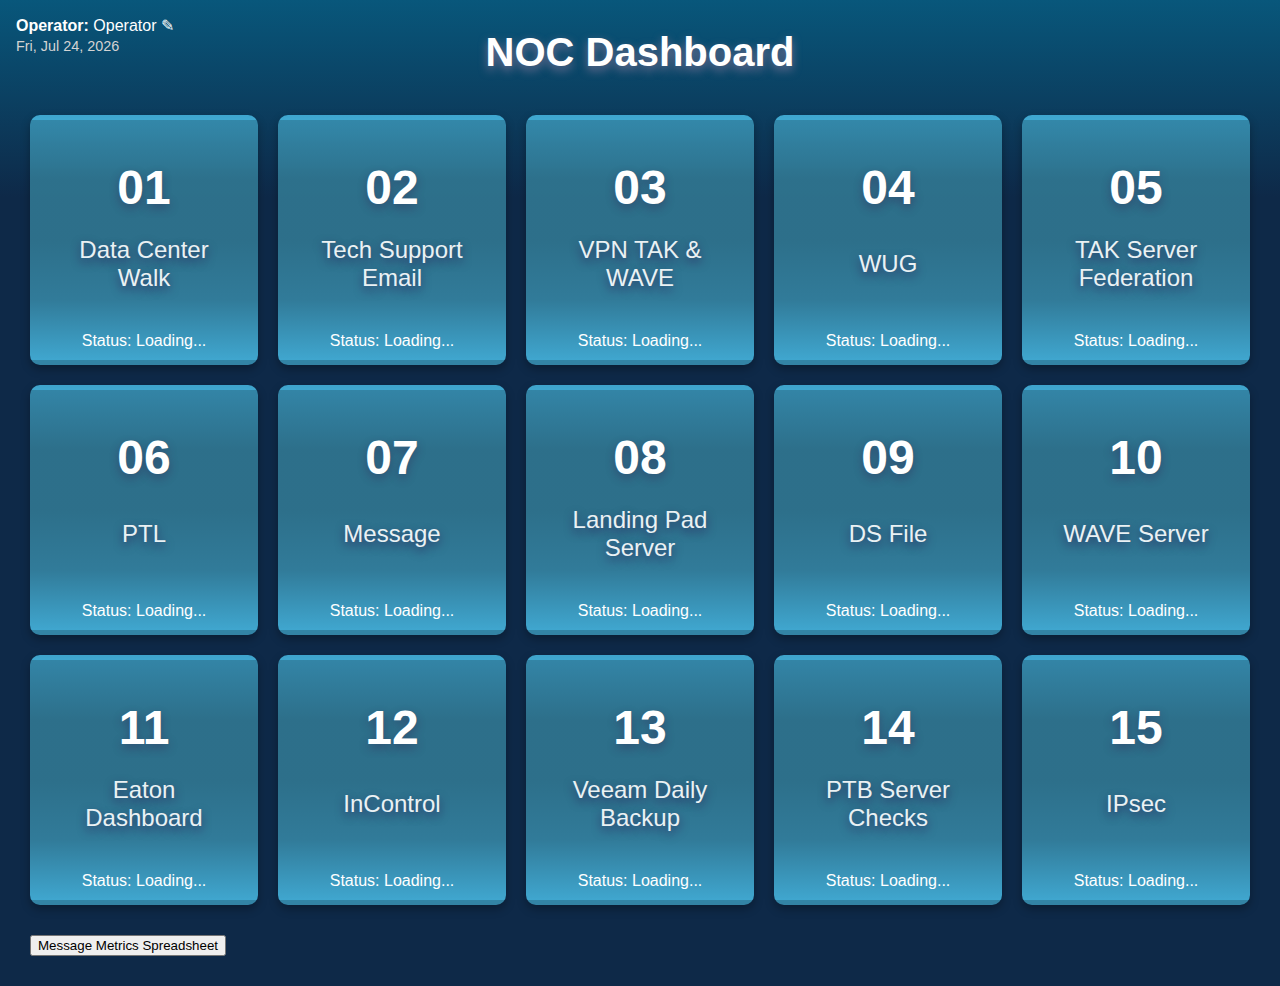
<file: index-original.html>
<!DOCTYPE html>
<html lang="en">

<head>
  <meta charset="UTF-8">
  <title>NOC Dashboard</title>
  <link rel="icon" type="image/x-icon" href="/images/dave.ico">
  <style>
    /* Existing styles remain unchanged */
    body {
      font-family: Helvetica;
      margin: 30px;
      background-image: linear-gradient(#08577b, #0e2948, #0e2948, #0e2948, #0e2948, #0e2948);
      color: white;
    }

    h1 {
      text-align: center;
      font-size: 40px;
      margin-bottom: 20px;
      text-shadow: 0 4px 10px #736f92;
    }

    .tile-grid {
      display: grid;
      grid-template-columns: repeat(5, 1fr);
      gap: 20px;
      max-width: 2000px;
      margin: 0 auto;
      margin-bottom: 20px;
    }

    .tile {
      background-image: linear-gradient(to bottom, #3a96b8d7, #337d97d7, #337d97d7, #388ba9d7, #49bee8d7);
      min-height: 200px;
      border: 5px solid transparent;
      border-radius: 10px;
      padding: 30px;
      padding-bottom: 10px;
      font-size: 20px;
      text-align: center;
      cursor: pointer;
      transition: background-color 0.3s ease;
      box-shadow: 0 4px 10px rgba(0, 0, 0, 0.3);
      display: flex;
      flex-direction: column;
      justify-content: space-between;
    }

    .tile-title {
      margin: 10px;
      font-size: 3rem;
      font-weight: bold;
      text-shadow: 0 4px 10px #33235273;
    }

    .tile-body {
      font-size: 1.5rem;
      opacity: 0.9;
      vertical-align: middle;
      text-shadow: 0 4px 10px #2a0747a2;
    }

    .tile-status {
      font-size: 1rem;
      padding-top: 30px;
    }

    .tile:hover {
      background-color: #5883a1;
    }

    a {
      text-decoration: none;
      color: inherit;
      display: block;
    }

    .true {
      border-color: #2ecc71;
      box-shadow: 0 0 10px #2ecc71;
      background-color: #2ecc71;
    }

    .bad {
      border-color: #e74c3c;
      box-shadow: 0 0 10px #e74c3c;
      background-color: #e74c3c;
    }

    .false {
      border-color: #f1c40f;
      box-shadow: 0 0 10px #f1c40f;
      background-color: #f1c40f;
    }

    .warning {
      border-color: gray;
      box-shadow: 0 0 10px gray;
      background-color: gray;
      color: white;
    }


    .form-popup {
      display: none;
      position: fixed;
      top: 50%;
      left: 50%;
      transform: translate(-50%, -50%);
      background: white;
      color: black;
      padding: 30px;
      border-radius: 10px;
      width: 800px;
      height: 300px;
      z-index: 999;
      box-shadow: 0 5px 15px rgba(0, 0, 0, 0.4);
    }

    .form-popup h2 {
      margin-top: 0;
      text-align: center;
    }

    .form-popup label {
      display: block;
      margin-top: 15px;
      font-size: 1.1rem;
    }

    .form-popup textarea {
      width: 100%;
      padding: 10px;
      font-size: 1rem;
      margin-top: 5px;
    }

    .form-buttons {
      display: flex;
      justify-content: center;
      gap: 10px;
      margin-top: 20px;
    }

    .form-buttons button {
      padding: 10px 20px;
      font-size: 1rem;
      border: none;
      border-radius: 5px;
      cursor: pointer;
      transition: background-color 0.3s ease;
    }

    .form-buttons .submit {
      background-color: #08577b;
      color: white;
    }

    .form-buttons .submit:hover {
      background-color: #0c729e;
    }

    .form-buttons .close {
      background-color: #ccc;
    }

    .form-buttons .close:hover {
      background-color: #eee;
    }

    #message {
      text-align: center;
      font-weight: bold;
      margin-top: 15px;
    }

    .modal-backdrop {
      position: fixed;
      top: 0;
      left: 0px;
      width: 100%;
      height: 100%;
      background: rgba(0, 0, 0, 0.5);
      display: none;
      flex-direction: column;
      justify-content: center;
      align-items: center;
      font-size: 3rem;
      transition: .3s ease;

    }
  </style>
</head>

<body>

  <div class="modal-backdrop" id="modalBackdrop"></div>

  <div style="position: absolute; top: 1rem; left: 1rem;">
    <span id="userNameDisplay" style="font-size: 1rem; cursor: pointer;">
      <span><strong>Operator: </strong> <span id="userName">User</span> ✎</span>
    </span>
    <div id="currentDate" style="font-size: 0.9rem; color: lightgray; margin-top: 0.2rem;"></div>
  </div>

  <h1>NOC Dashboard</h1>

  <div class="tile-grid" id="tileGrid"></div>
  <!-- Row One -->
  <div class="tile-grid">
    <div class="tile" id="01" onclick="openModal('01', 'Data Center Walk')">
      <div class="tile-title">01</div>
      <div class="tile-body">Data Center Walk</div>
      <div class="tile-status">Status: Loading...</div>
    </div>
    <!-- Other tiles remain the same, update onclick to use openModal -->
    <div class="tile" id="02" onclick="openModal('02', 'Tech Support Email')">
      <div class="tile-title">02</div>
      <div class="tile-body">Tech Support Email</div>
      <div class="tile-status">Status: Loading...</div>
    </div>
    <div class="tile" id="03" onclick="openModal('03', 'VPN TAK & WAVE')">
      <div class="tile-title">03</div>
      <div class="tile-body">VPN TAK & WAVE</div>
      <div class="tile-status">Status: Loading...</div>
    </div>
    <div class="tile" id="04" onclick="openModal('04', 'WUG')">
      <div class="tile-title">04</div>
      <div class="tile-body">WUG</div>
      <div class="tile-status">Status: Loading...</div>
    </div>
    <div class="tile" id="05" onclick="openModal('05', 'TAK Server Federation')">
      <div class="tile-title">05</div>
      <div class="tile-body">TAK Server Federation</div>
      <div class="tile-status">Status: Loading...</div>
    </div>
  </div>

  <!-- Row Two -->
  <div class="tile-grid">
    <div class="tile" id="06" onclick="openModal('06', 'PTL')">
      <div class="tile-title">06</div>
      <div class="tile-body">PTL</div>
      <div class="tile-status">Status: Loading...</div>
    </div>
    <div class="tile" id="07" onclick="openModal('07', 'Message')">
      <div class="tile-title">07</div>
      <div class="tile-body">Message</div>
      <div class="tile-status">Status: Loading...</div>
    </div>
    <div class="tile" id="08" onclick="openModal('08', 'Landing Pad Server')">
      <div class="tile-title">08</div>
      <div class="tile-body">Landing Pad Server</div>
      <div class="tile-status">Status: Loading...</div>
    </div>
    <div class="tile" id="09" onclick="openModal('09', 'DS File')">
      <div class="tile-title">09</div>
      <div class="tile-body">DS File</div>
      <div class="tile-status">Status: Loading...</div>
    </div>
    <div class="tile" id="10" onclick="openModal('10', 'WAVE Server')">
      <div class="tile-title">10</div>
      <div class="tile-body">WAVE Server</div>
      <div class="tile-status">Status: Loading...</div>
    </div>
  </div>

  <!-- Row Three -->
  <div class="tile-grid">
    <div class="tile" id="11" onclick="openModal('11', 'Eaton Dashboard')">
      <div class="tile-title">11</div>
      <div class="tile-body">Eaton Dashboard</div>
      <div class="tile-status">Status: Loading...</div>
    </div>
    <div class="tile" id="12" onclick="openModal('12', 'InControl')">
      <div class="tile-title">12</div>
      <div class="tile-body">InControl</div>
      <div class="tile-status">Status: Loading...</div>
    </div>
    <div class="tile" id="13" onclick="openModal('13', 'Veeam Daily Backup')">
      <div class="tile-title">13</div>
      <div class="tile-body">Veeam Daily Backup</div>
      <div class="tile-status">Status: Loading...</div>
    </div>
    <div class="tile" id="14" onclick="openModal('14', 'PTB Server Checks')">
      <div class="tile-title">14</div>
      <div class="tile-body">PTB Server Checks</div>
      <div class="tile-status">Status: Loading...</div>
    </div>
    <div class="tile" id="15" onclick="openModal('15', 'IPsec')">
      <div class="tile-title">15</div>
      <div class="tile-body">IPsec</div>
      <div class="tile-status">Status: Loading...</div>
    </div>
  </div>

  <!-- Modal Form -->
  <div id="formModal" class="form-popup">
    <form id="modalForm" class="form-container">
      <h2 id="modalTitle">Check</h2>
      <div id="formContent"></div>
      <div class="form-buttons">
        <button type="submit" class="submit">Submit</button>
        <button type="button" class="close" onclick="closeModal()">Close</button>
      </div>
      <div id="message"></div>
    </form>
  </div>
  <!-- Maintenance Menu -->
  <div style="text-align:left; margin-top: 30px;">
    <button id="messageSheetBtn" class="button is-small is-warning" onclick="toggleMessageSheetBox()">Message Metrics
      Spreadsheet</button>
    <div id="messageSheetBox" style="display:none; margin-top: 0.5rem;">
      <input id="spreadsheetUrlInput" class="input is-small" type="text" placeholder="Paste spreadsheet URL">
      <button class="button is-small is-success mt-1" onclick="submitSpreadsheetUrl()">Submit</button>
    </div>
  </div>


  <script src="formTemplates.js"></script>
  <script>
    (() => {
      const CSV_URL = "https://docs.google.com/spreadsheets/d/e/2PACX-1vRVOcAqswtmyk_vtsIiOeBy6zwv_jT4pxx_UOBlcsr-n4cxa0PnFluIvTP_E9yXk3nCB-SLWi_cOSiW/pub?output=csv";
      const SCRIPT_URL = "https://script.google.com/macros/s/AKfycbxuQKu1YOgZvkhwhnOTdqAEnUMFCm7SkKziz6iqAU3YF4eyjHKglIONFgYLkMFo6X6-Tw/exec";

      // ------- Utilities --------
      function formatDate(date = new Date()) {
        return date.toLocaleDateString(undefined, {
          weekday: 'short',
          year: 'numeric',
          month: 'short',
          day: 'numeric'
        });
      }

      function fetchJson(url, options) {
        return fetch(url, options).then(res => res.json());
      }

      // -------- USER NAME HANDLING ---------
      function loadUserName() {
        const savedDate = localStorage.getItem("nocUserDate");
        const todayStr = new Date().toLocaleDateString();

        if (savedDate !== todayStr) {
          localStorage.removeItem("nocUserName");
          localStorage.setItem("nocUserDate", todayStr);
          setUserNameDisplay("Operator");
        } else {
          setUserNameDisplay(localStorage.getItem("nocUserName") || "Operator");
        }
      }

      function setUserNameDisplay(name) {
        document.getElementById("userName").textContent = name;
      }

      function promptUserNameChange() {
        const current = document.getElementById("userName").textContent;
        const name = prompt("Enter your name:", current);
        if (name) {
          const trimmed = name.trim();
          localStorage.setItem("nocUserName", trimmed);
          localStorage.setItem("nocUserDate", new Date().toLocaleDateString());
          setUserNameDisplay(trimmed);
          submitOperatorAndDate();
        }
      }

      // ------ Tile Status Updates ------
      function clearTileStatusClasses(tile) {
        tile.classList.remove('true', 'false', 'bad', 'warning');
      }

      function updateTileStatuses() {
        fetch(CSV_URL)
          .then(res => res.text())
          .then(csv => {
            const rows = csv.trim().split('\n').slice(1); // skip header
            const todayStr = new Date().toLocaleDateString();

            rows.forEach(row => {
              const [checkNum, statusRaw, notes, timestamp] = row.split(",");
              const status = statusRaw?.trim().toLowerCase();
              const tileId = checkNum.padStart(2, "0");
              const timestampDate = new Date(timestamp).toLocaleDateString();
              const isOnHold = notes?.toLowerCase().includes("on hold");
              const tile = document.getElementById(tileId);

              if (!tile) return;

              clearTileStatusClasses(tile);

              const statusDiv = tile.querySelector(".tile-status");

              if (isOnHold && timestampDate === todayStr) {
                tile.classList.add("warning");
                if (statusDiv) statusDiv.textContent = "Status: On Hold";
                return;
              }

              if (status) tile.classList.add(status);

              let statusName = "N/A";
              if (status === "true") statusName = "Complete";
              else if (status === "false") statusName = "Incomplete";
              else if (status === "warning") statusName = "Warning";
              else if (status === "bad") statusName = "Error";

              if (statusDiv) statusDiv.textContent = `Status: ${statusName}`;
            });
          })
          .catch(console.error);
      }

      // ------- Display Current Date -----
      function displayCurrentDate() {
        document.getElementById('currentDate').textContent = formatDate();
      }

      // ------- Submit Operator + Date -------
      async function submitOperatorAndDate() {
        const name = localStorage.getItem("nocUserName") || "Unknown";
        const date = new Date().toLocaleDateString();

        const payload = {
          checkNumber: "operator-header",
          operator: name,
          date: date
        };

        try {
          const result = await fetchJson(SCRIPT_URL, {
            method: 'POST',
            headers: { 'Content-Type': 'text/plain;charset=utf-8' },
            body: JSON.stringify(payload)
          });

          if (result.status !== "success") {
            console.error("Failed to set operator/date:", result.message);
          }
        } catch (err) {
          console.error("Error submitting operator/date:", err);
        }
      }

      // --------- Modal Handlers ---------
      function openModal(checkNum, title) {
        const modal = document.getElementById('formModal');
        const modalTitle = document.getElementById('modalTitle');
        const formContent = document.getElementById('formContent');
        const backdrop = document.getElementById('modalBackdrop');

        modalTitle.textContent = `Check ${checkNum}: ${title}`;
        formContent.innerHTML = formTemplates[checkNum] || `<p>Form for check ${checkNum} not available.</p>`;
        modal.style.display = 'block';
        backdrop.style.display = 'block';

        const form = document.getElementById('modalForm');
        form.reset();
        document.getElementById('message').textContent = '';
      }

      function closeModal() {
        document.getElementById('formModal').style.display = 'none';
        document.getElementById('modalBackdrop').style.display = 'none';
      }

      // ------ Form Submission ---------
      async function handleFormSubmit(e) {
        e.preventDefault();
        const messageDiv = document.getElementById('message');
        const submitButton = e.target.querySelector('.submit');

        messageDiv.textContent = 'Submitting...';
        messageDiv.style.backgroundColor = 'beige';
        messageDiv.style.color = 'black';
        submitButton.disabled = true;

        try {
          const formData = new FormData(e.target);
          const formDataObj = Object.fromEntries(formData.entries());

          // Inject operator info
          formDataObj["Operator"] = localStorage.getItem("nocUserName") || "Unknown";
          formDataObj["Operator Date"] = localStorage.getItem("nocUserDate") || new Date().toLocaleDateString();

          if (!formData.has('Completed')) {
            formDataObj['Completed'] = 'FALSE';
          }

          if (
            formData.has('Total Device Count') &&
            formData.has('Raw Messages') &&
            formData.has('Unique IMEIs') &&
            formData.has('Free Disk Space')
          ) {
            formDataObj['Completed'] = 'TRUE';
            formDataObj['Notes'] =
              `Total Device Count: ${formDataObj['Total Device Count']},
          Raw Messages: ${formDataObj['Raw Messages']},
          Unique IMEIs: ${formDataObj['Unique IMEIs']},
          Free Disk Space: ${formDataObj['Free Disk Space']}`;
          }

          formDataObj['Timestamp'] = new Date().toLocaleString();

          const response = await fetch(SCRIPT_URL, {
            method: 'POST',
            headers: { 'Content-Type': 'text/plain;charset=utf-8' },
            body: JSON.stringify(formDataObj)
          });

          const data = await response.json();

          if (data.status === 'success') {
            messageDiv.textContent = data.message || 'Data submitted successfully!';
            messageDiv.style.backgroundColor = '#48c78e';
            messageDiv.style.color = 'white';
            e.target.reset();
            setTimeout(() => {
              closeModal();
              updateTileStatuses();
            }, 500);
          } else {
            throw new Error(data.message || 'Submission failed');
          }
        } catch (error) {
          console.error('Error:', error);
          messageDiv.textContent = 'Error: ' + error.message;
          messageDiv.style.backgroundColor = '#f14668';
          messageDiv.style.color = 'white';
        } finally {
          submitButton.disabled = false;
          setTimeout(() => (messageDiv.textContent = ''), 4000);
        }
      }

      // -------- Initialization --------
      document.addEventListener("DOMContentLoaded", () => {
        loadUserName();
        displayCurrentDate();
        updateTileStatuses();

        document.getElementById("userNameDisplay").addEventListener("click", promptUserNameChange);
        document.getElementById('modalForm').addEventListener('submit', handleFormSubmit);
      });

      // Expose to global (if needed)
      window.openModal = openModal;
      window.closeModal = closeModal;
    })();
  </script>
</body>

</html>
</file>
